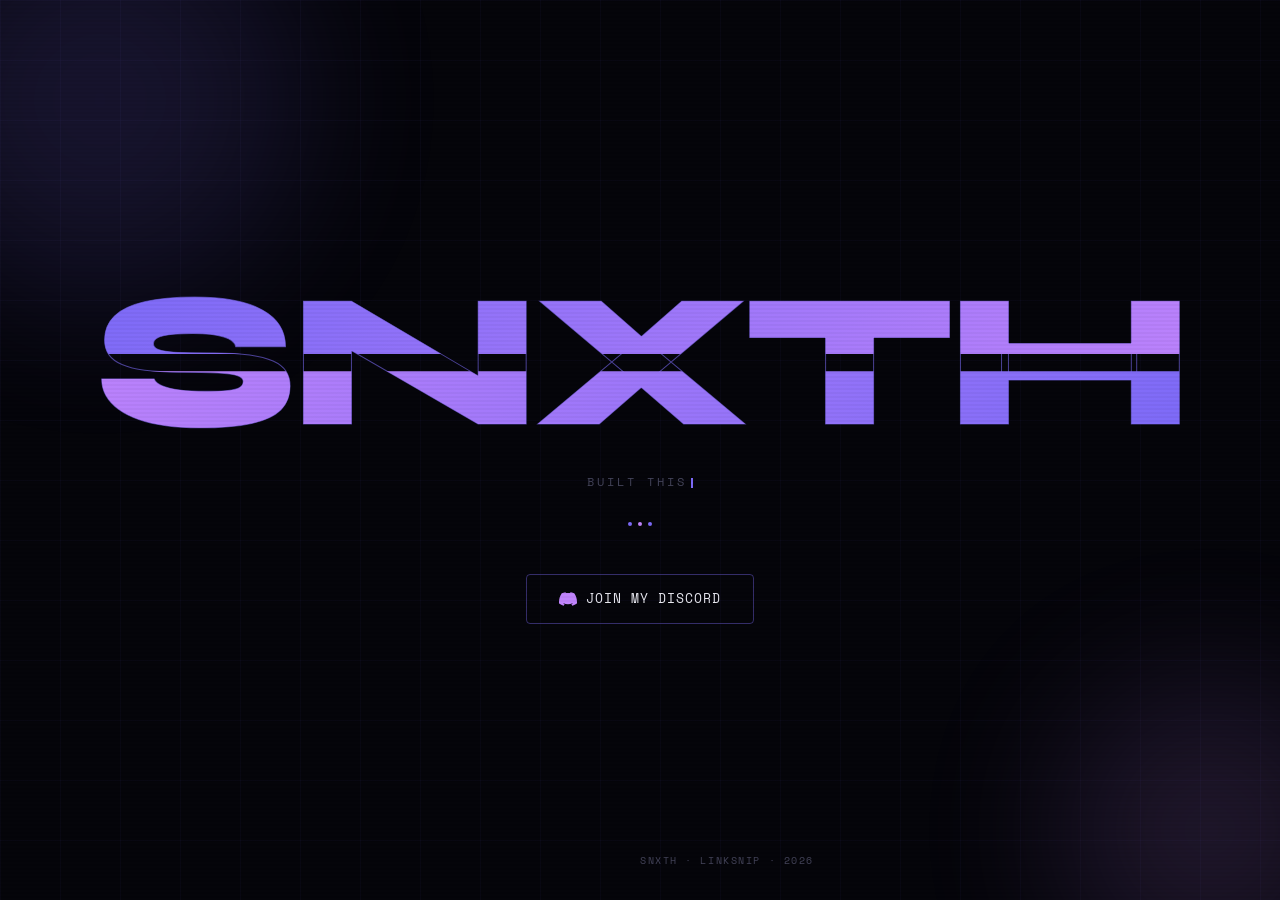
<file: templates/credit.html>
<!DOCTYPE html>
<html lang="en">
<head>
  <meta charset="UTF-8"/>
  <meta name="viewport" content="width=device-width, initial-scale=1.0"/>
  <title>SNXTH</title>
  <link rel="preconnect" href="https://fonts.googleapis.com">
  <link href="https://fonts.googleapis.com/css2?family=Space+Mono:wght@400;700&family=Syne:wght@700;800&display=swap" rel="stylesheet">
  <style>
    *, *::before, *::after { box-sizing: border-box; margin: 0; padding: 0; }

    :root {
      --bg: #05050a;
      --text: #e8e8f0;
      --muted: #44445a;
      --accent: #7c6af7;
      --accent2: #c084fc;
      --mono: 'Space Mono', monospace;
      --display: 'Syne', sans-serif;
    }

    body {
      background: var(--bg);
      color: var(--text);
      font-family: var(--mono);
      min-height: 100vh;
      display: flex;
      flex-direction: column;
      align-items: center;
      justify-content: center;
      overflow: hidden;
      position: relative;
    }

    /* Animated grid background */
    .grid-bg {
      position: fixed;
      inset: 0;
      background-image:
        linear-gradient(rgba(124,106,247,0.04) 1px, transparent 1px),
        linear-gradient(90deg, rgba(124,106,247,0.04) 1px, transparent 1px);
      background-size: 60px 60px;
      animation: gridShift 20s linear infinite;
      z-index: 0;
    }

    @keyframes gridShift {
      from { transform: translateY(0); }
      to   { transform: translateY(60px); }
    }

    /* Glowing orbs */
    .orb {
      position: fixed;
      border-radius: 50%;
      filter: blur(80px);
      opacity: 0.15;
      z-index: 0;
      animation: orbFloat 8s ease-in-out infinite alternate;
    }
    .orb-1 { width: 400px; height: 400px; background: #7c6af7; top: -100px; left: -100px; animation-delay: 0s; }
    .orb-2 { width: 300px; height: 300px; background: #c084fc; bottom: -80px; right: -80px; animation-delay: -4s; }

    @keyframes orbFloat {
      from { transform: translate(0, 0); }
      to   { transform: translate(40px, 30px); }
    }

    /* Main content */
    .content {
      position: relative;
      z-index: 1;
      text-align: center;
      padding: 2rem;
    }

    /* Glitch name */
    .name {
      font-family: var(--display);
      font-size: clamp(5rem, 18vw, 12rem);
      font-weight: 800;
      letter-spacing: -0.04em;
      line-height: 0.9;
      position: relative;
      display: inline-block;
      color: transparent;
      -webkit-text-stroke: 1px rgba(124,106,247,0.6);
      animation: nameReveal 1.2s cubic-bezier(0.16, 1, 0.3, 1) forwards;
      opacity: 0;
    }

    .name::before,
    .name::after {
      content: 'SNXTH';
      position: absolute;
      inset: 0;
      font-family: var(--display);
      font-weight: 800;
      letter-spacing: -0.04em;
    }

    .name::before {
      background: linear-gradient(135deg, #7c6af7, #c084fc);
      -webkit-background-clip: text;
      -webkit-text-fill-color: transparent;
      background-clip: text;
      -webkit-text-stroke: 0;
      animation: glitch1 4s infinite;
      clip-path: polygon(0 0, 100% 0, 100% 45%, 0 45%);
    }

    .name::after {
      background: linear-gradient(135deg, #c084fc, #7c6af7);
      -webkit-background-clip: text;
      -webkit-text-fill-color: transparent;
      background-clip: text;
      -webkit-text-stroke: 0;
      animation: glitch2 4s infinite;
      clip-path: polygon(0 55%, 100% 55%, 100% 100%, 0 100%);
    }

    @keyframes nameReveal {
      from { opacity: 0; transform: translateY(30px); }
      to   { opacity: 1; transform: translateY(0); }
    }

    @keyframes glitch1 {
      0%, 90%, 100% { transform: translate(0, 0); }
      92%            { transform: translate(-4px, -1px); }
      94%            { transform: translate(4px, 1px); }
      96%            { transform: translate(-2px, 0); }
    }

    @keyframes glitch2 {
      0%, 90%, 100% { transform: translate(0, 0); }
      92%            { transform: translate(4px, 1px); }
      94%            { transform: translate(-4px, -1px); }
      96%            { transform: translate(2px, 0); }
    }

    /* Tagline */
    .tagline {
      font-family: var(--mono);
      font-size: 0.75rem;
      color: var(--muted);
      letter-spacing: 0.25em;
      text-transform: uppercase;
      margin-top: 1.5rem;
      opacity: 0;
      animation: fadeUp 0.8s ease 0.6s forwards;
    }

    /* Typing cursor line */
    .cursor-line {
      display: inline-block;
      width: 2px;
      height: 0.9em;
      background: var(--accent);
      vertical-align: middle;
      margin-left: 4px;
      animation: blink 1s step-end infinite;
    }

    @keyframes blink {
      0%, 100% { opacity: 1; }
      50%       { opacity: 0; }
    }

    /* Discord button */
    .discord-btn {
      display: inline-flex;
      align-items: center;
      gap: 0.6rem;
      margin-top: 3rem;
      padding: 0.9rem 2rem;
      border: 1px solid rgba(124,106,247,0.4);
      border-radius: 4px;
      color: var(--text);
      text-decoration: none;
      font-family: var(--mono);
      font-size: 0.8rem;
      letter-spacing: 0.08em;
      text-transform: uppercase;
      position: relative;
      overflow: hidden;
      opacity: 0;
      animation: fadeUp 0.8s ease 1s forwards;
      transition: border-color 0.3s, color 0.3s;
    }

    .discord-btn::before {
      content: '';
      position: absolute;
      inset: 0;
      background: linear-gradient(135deg, rgba(124,106,247,0.12), rgba(192,132,252,0.12));
      opacity: 0;
      transition: opacity 0.3s;
    }

    .discord-btn:hover { border-color: var(--accent2); }
    .discord-btn:hover::before { opacity: 1; }

    .discord-icon {
      width: 18px;
      height: 18px;
      fill: var(--accent2);
      flex-shrink: 0;
    }

    /* Scan line effect */
    .scanline {
      position: fixed;
      inset: 0;
      background: repeating-linear-gradient(
        0deg,
        transparent,
        transparent 2px,
        rgba(0,0,0,0.03) 2px,
        rgba(0,0,0,0.03) 4px
      );
      z-index: 2;
      pointer-events: none;
    }

    /* Bottom bar */
    .bottom-bar {
      position: fixed;
      bottom: 2rem;
      left: 50%;
      transform: translateX(-50%);
      font-size: 0.65rem;
      color: var(--muted);
      letter-spacing: 0.15em;
      text-transform: uppercase;
      z-index: 1;
      opacity: 0;
      animation: fadeUp 0.8s ease 1.4s forwards;
      white-space: nowrap;
    }

    /* Animated dots */
    .dots {
      display: flex;
      gap: 6px;
      justify-content: center;
      margin-top: 2rem;
      opacity: 0;
      animation: fadeUp 0.8s ease 0.8s forwards;
    }

    .dot {
      width: 4px;
      height: 4px;
      border-radius: 50%;
      background: var(--accent);
      animation: dotPulse 1.5s ease-in-out infinite;
    }

    .dot:nth-child(2) { animation-delay: 0.3s; background: var(--accent2); }
    .dot:nth-child(3) { animation-delay: 0.6s; }

    @keyframes dotPulse {
      0%, 100% { opacity: 0.3; transform: scale(1); }
      50%       { opacity: 1; transform: scale(1.5); }
    }

    @keyframes fadeUp {
      from { opacity: 0; transform: translateY(12px); }
      to   { opacity: 1; transform: translateY(0); }
    }

    @media (prefers-reduced-motion: reduce) {
      *, *::before, *::after { animation: none !important; }
      .name, .tagline, .discord-btn, .dots, .bottom-bar { opacity: 1; }
      .name::before, .name::after { transform: none !important; }
    }
  </style>
</head>
<body>

  <div class="grid-bg"></div>
  <div class="orb orb-1"></div>
  <div class="orb orb-2"></div>
  <div class="scanline"></div>

  <main class="content">
    <div class="name">SNXTH</div>
    <p class="tagline">built this<span class="cursor-line"></span></p>
    <div class="dots">
      <div class="dot"></div>
      <div class="dot"></div>
      <div class="dot"></div>
    </div>
    <a href="https://discord.gg/SxKrcrHuRg" target="_blank" rel="noopener" class="discord-btn">
      <svg class="discord-icon" viewBox="0 0 24 24" xmlns="http://www.w3.org/2000/svg">
        <path d="M20.317 4.37a19.791 19.791 0 0 0-4.885-1.515.074.074 0 0 0-.079.037c-.21.375-.444.864-.608 1.25a18.27 18.27 0 0 0-5.487 0 12.64 12.64 0 0 0-.617-1.25.077.077 0 0 0-.079-.037A19.736 19.736 0 0 0 3.677 4.37a.07.07 0 0 0-.032.027C.533 9.046-.32 13.58.099 18.057a.082.082 0 0 0 .031.057 19.9 19.9 0 0 0 5.993 3.03.078.078 0 0 0 .084-.028c.462-.63.874-1.295 1.226-1.994a.076.076 0 0 0-.041-.106 13.107 13.107 0 0 1-1.872-.892.077.077 0 0 1-.008-.128 10.2 10.2 0 0 0 .372-.292.074.074 0 0 1 .077-.01c3.928 1.793 8.18 1.793 12.062 0a.074.074 0 0 1 .078.01c.12.098.246.198.373.292a.077.077 0 0 1-.006.127 12.299 12.299 0 0 1-1.873.892.077.077 0 0 0-.041.107c.36.698.772 1.362 1.225 1.993a.076.076 0 0 0 .084.028 19.839 19.839 0 0 0 6.002-3.03.077.077 0 0 0 .032-.054c.5-5.177-.838-9.674-3.549-13.66a.061.061 0 0 0-.031-.03z"/>
      </svg>
      Join my Discord
    </a>
  </main>

  <p class="bottom-bar">SNXTH · linksnip · 2026</p>

</body>
</html>
</file>
